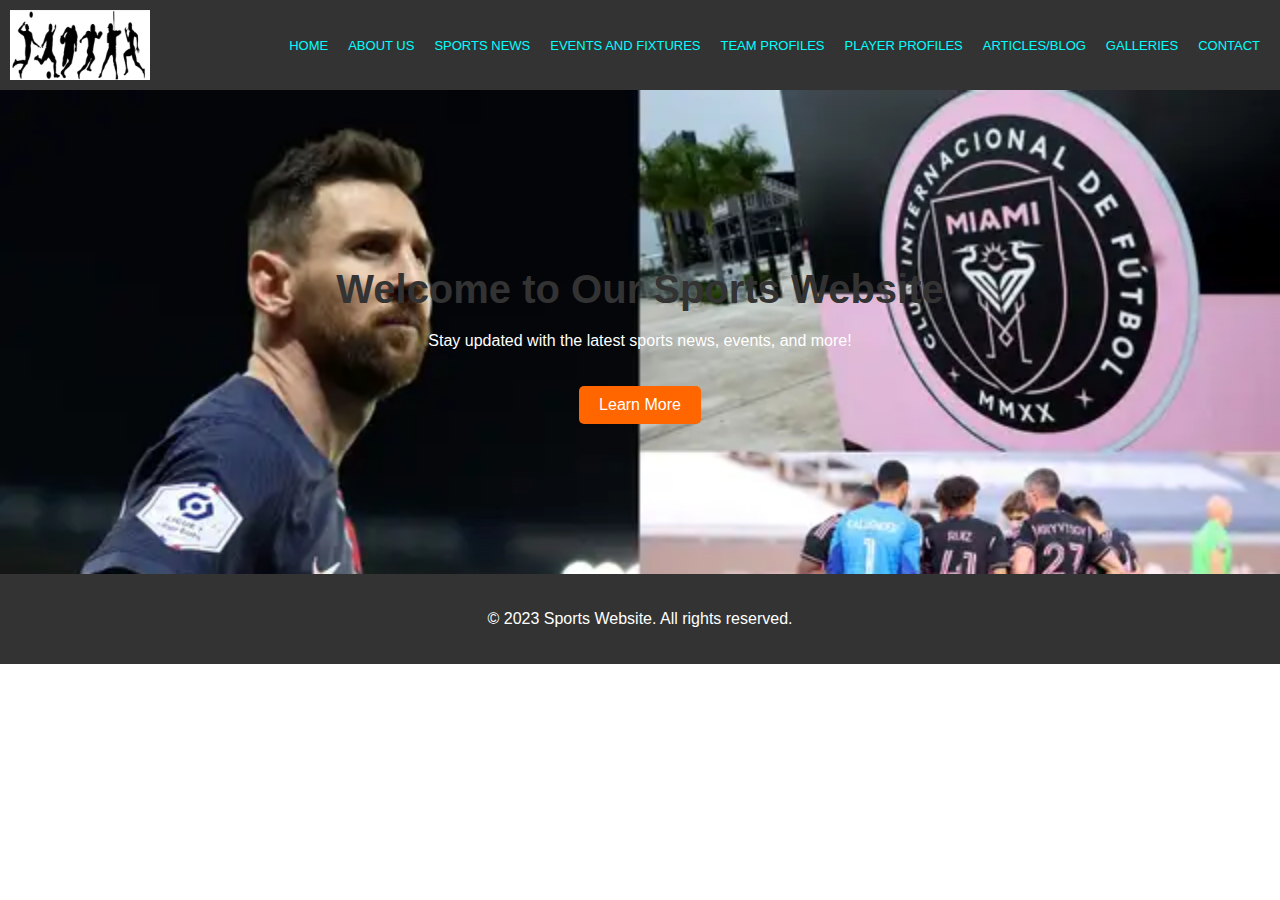
<file: index.html>
<!DOCTYPE html>
<html lang="en">
<head>
  <meta charset="UTF-8">
  <meta name="viewport" content="width=device-width, initial-scale=1.0">
  <link rel="stylesheet" href="sport.css">

  <title>Sports Website Landing Page</title>
  <style>
    /* Add your custom CSS styles here */
  </style>
</head>
<body>
  <header>
    <nav class="navbar">
      <img src="Screen-Shot-2018-10-06-at-11.38.35-PM-1.png" alt="Logo">
      <div class="menu">
        <ul>
        <li><a href="homepage.html">Home</a></li>
        <li><a href="about.html">About Us</a></li>
        <li><a href="sport.html">Sports News</a></li>
        <li><a href="eventandfixture.html">Events and Fixtures</a></li>
        <li><a href="team.html">Team Profiles</a></li>
        <li><a href="player.html">Player Profiles</a></li>
        <li><a href="blog.html">Articles/Blog</a></li>
        <li><a href="gallery.html">Galleries</a></li>
        <li><a href="contact.html">Contact</a></li>
      </ul>
    </div>
    </nav>
  </header>

  <section id="hero">
    <h1>Welcome to Our Sports Website</h1>
    <p>Stay updated with the latest sports news, events, and more!</p>
    <a href="#" class="cta-button">Learn More</a>
  </section>
 <footer>
    <p>&copy; 2023 Sports Website. All rights reserved.</p>
  </footer>
</body>
</html>
</file>
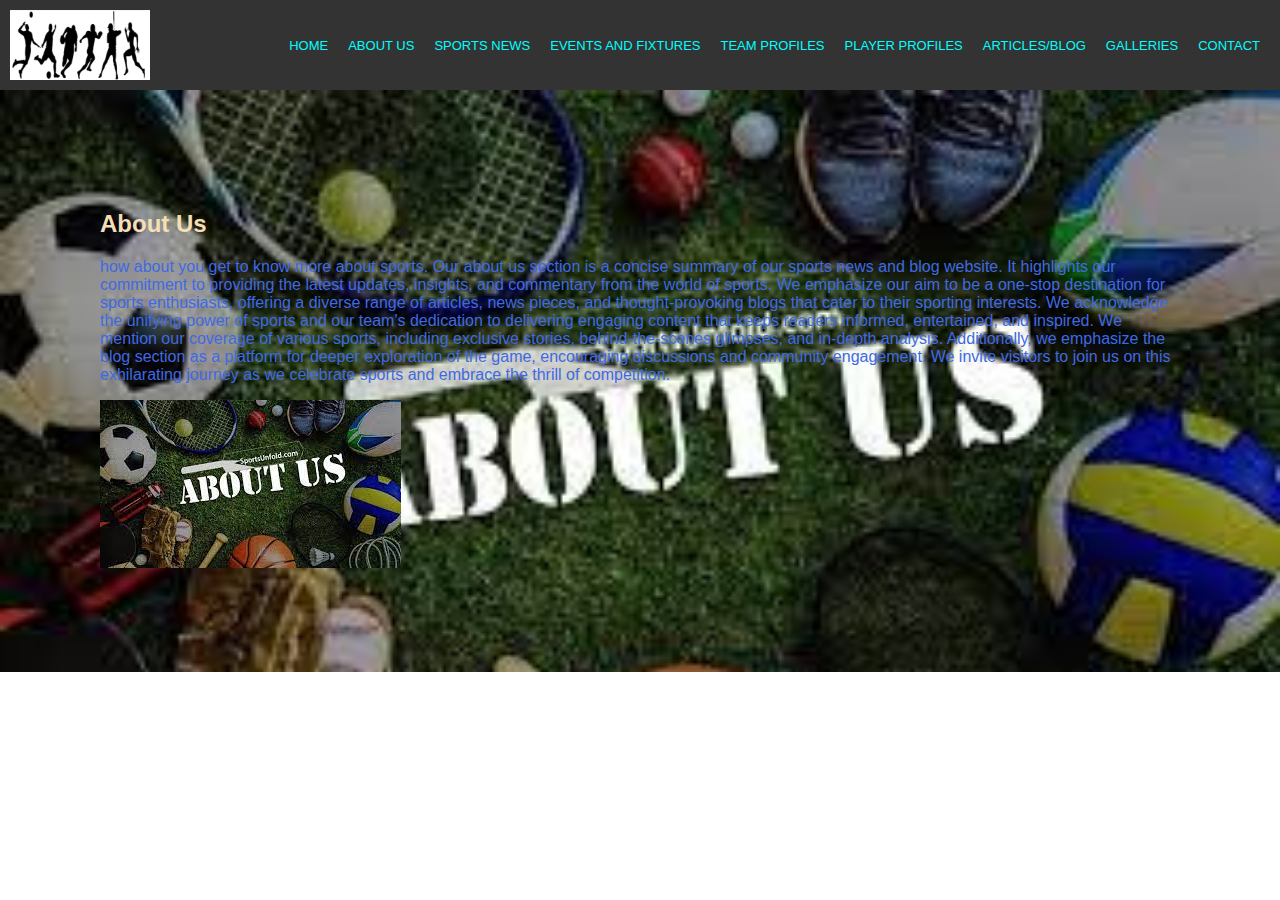
<file: about.html>
<!DOCTYPE html>
<html lang="en">
<head>
  <meta charset="UTF-8">
  <meta name="viewport" content="width=device-width, initial-scale=1.0">
  <link rel="stylesheet" href="sport.css">

  <title>Sports Website Landing Page</title>
  <style>
    /* Add your custom CSS styles here */
  </style>
</head>
<body>
  <header>
    <nav class="navbar">
      <img src="Screen-Shot-2018-10-06-at-11.38.35-PM-1.png" alt="Logo">
      <div class="menu">
        <ul>
        <li><a href="index.html">Home</a></li>
        <li><a href="about.html">About Us</a></li>
        <li><a href="sport.html">Sports News</a></li>
        <li><a href="eventandfixture.html">Events and Fixtures</a></li>
        <li><a href="team.html">Team Profiles</a></li>
        <li><a href="player.html">Player Profiles</a></li>
        <li><a href="blog.html">Articles/Blog</a></li>
        <li><a href="gallery.html">Galleries</a></li>
        <li><a href="contact.html">Contact</a></li>
      </ul>
    </div>
    </nav>
  </header>
  <section id="about">
    <h2>About Us</h2>
    <p>how about you get to know more about sports.

        Our about us section is a concise summary of our sports news and blog website. It highlights our commitment to providing the latest updates, insights, and commentary from the world of sports. We emphasize our aim to be a one-stop destination for sports enthusiasts, offering a diverse range of articles, news pieces, and thought-provoking blogs that cater to their sporting interests. We acknowledge the unifying power of sports and our team's dedication to delivering engaging content that keeps readers informed, entertained, and inspired. We mention our coverage of various sports, including exclusive stories, behind-the-scenes glimpses, and in-depth analysis. Additionally, we emphasize the blog section as a platform for deeper exploration of the game, encouraging discussions and community engagement. We invite visitors to join us on this exhilarating journey as we celebrate sports and embrace the thrill of competition.
        
        </p>
        <img src="about us.jpg">
  </section>
</file>
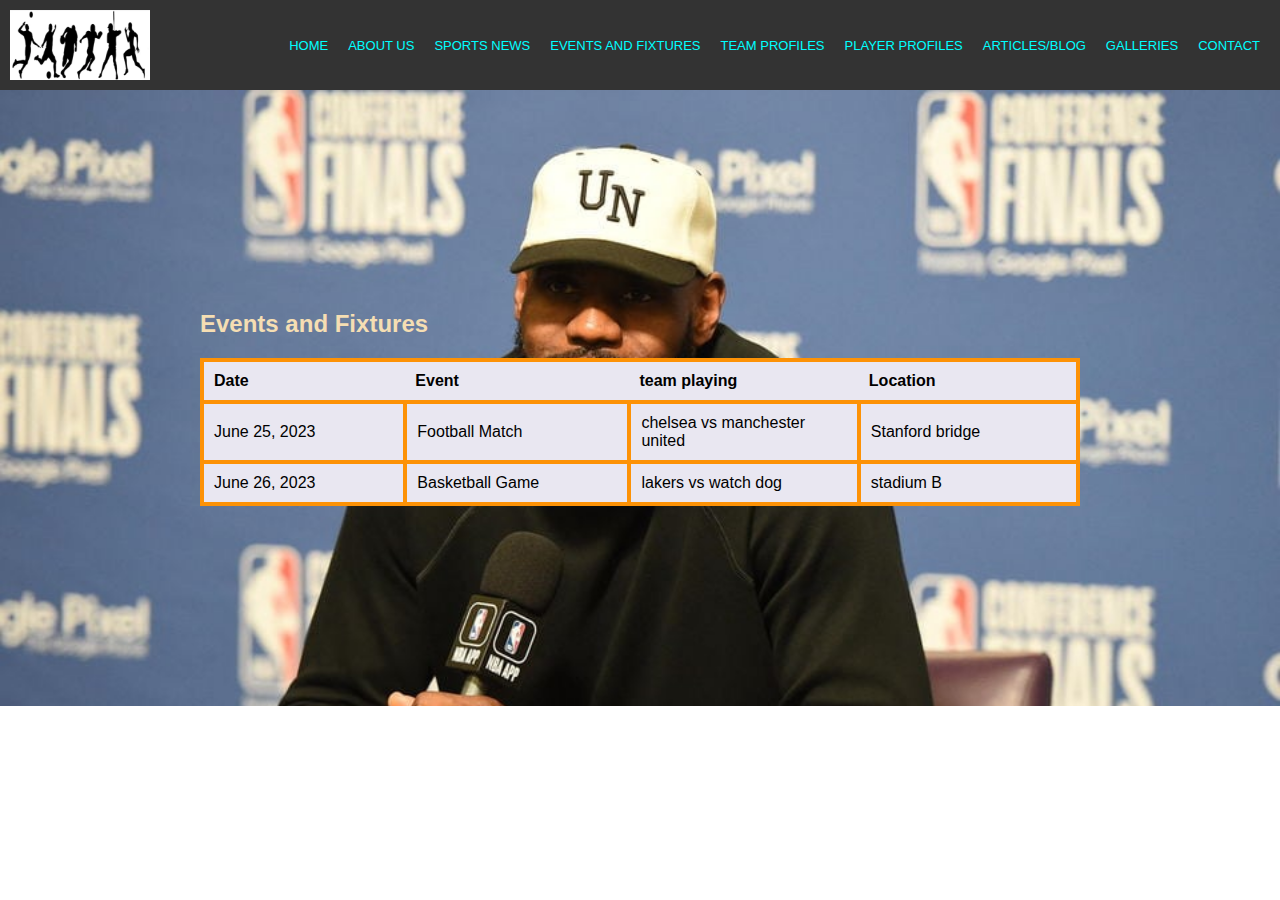
<file: eventandfixture.html>
<!DOCTYPE html>
<html lang="en">
<head>
  <meta charset="UTF-8">
  <meta name="viewport" content="width=device-width, initial-scale=1.0">
  <link rel="stylesheet" href="sport.css">

  <title>Sports Website Landing Page</title>
  <style>
    /* Add your custom CSS styles here */
  </style>
</head>
<body>
  <header>
    <nav class="navbar">
      <img src="Screen-Shot-2018-10-06-at-11.38.35-PM-1.png" alt="Logo">
      <div class="menu">
        <ul>
        <li><a href="index.html">Home</a></li>
        <li><a href="about.html">About Us</a></li>
        <li><a href="sport.html">Sports News</a></li>
        <li><a href="eventandfixture.html">Events and Fixtures</a></li>
        <li><a href="team.html">Team Profiles</a></li>
        <li><a href="player.html">Player Profiles</a></li>
        <li><a href="blog.html">Articles/Blog</a></li>
        <li><a href="gallery.html">Galleries</a></li>
        <li><a href="contact.html">Contact</a></li>
      </ul>
    </div>
    </nav>
  </header>
  <section id="fixtures">
    <h2>Events and Fixtures</h2>
    <table>
      <tr>
        <th>Date</th>
        <th>Event</th>
        <th>team playing</th>
        <th>Location</th>
      </tr>
      <tr>
        <td>June 25, 2023</td>
        <td>Football Match</td>
        <td>chelsea vs manchester united</td>
        <td>Stanford bridge</td>
      </tr>
      <tr>
        <td>June 26, 2023</td>
        <td>Basketball Game</td>
        <td>lakers vs watch dog</td>
        <td>stadium B</td>
      </tr>
    </table>
  </section>
</file>
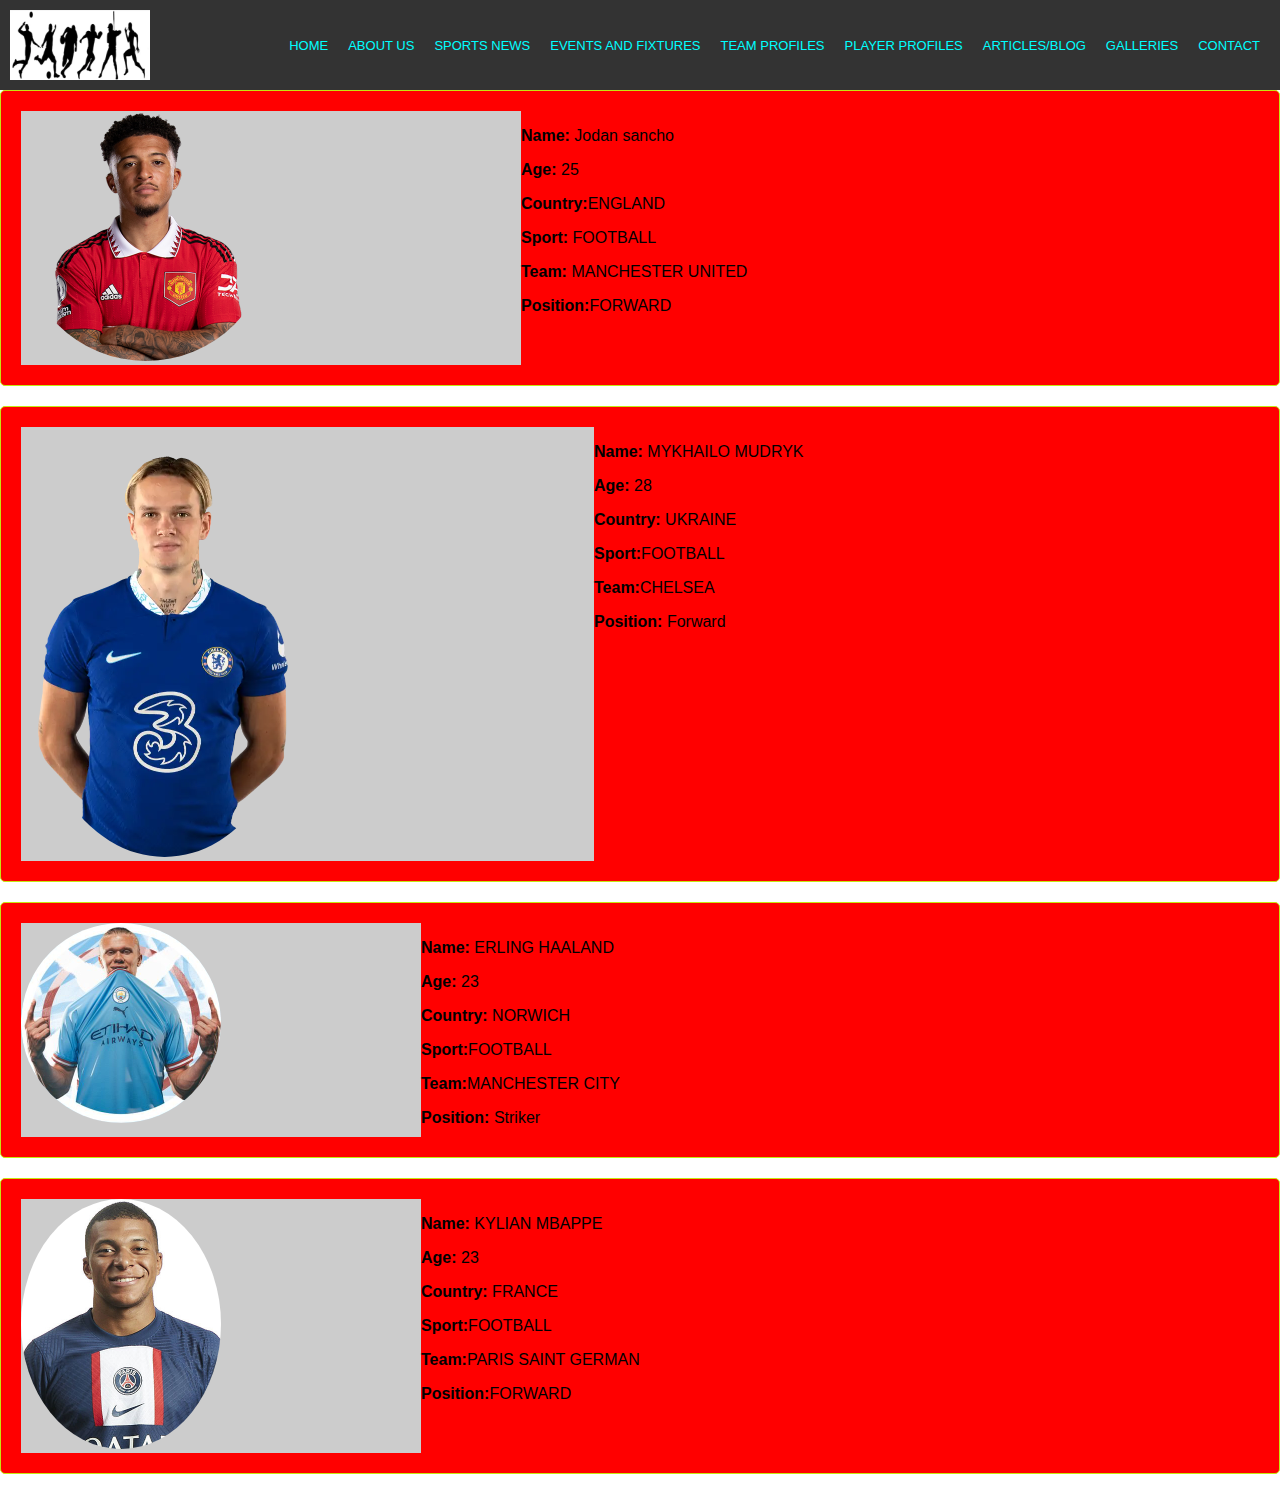
<file: player.html>
<!DOCTYPE html>
<html lang="en">
<head>
  <meta charset="UTF-8">
  <meta name="viewport" content="width=device-width, initial-scale=1.0">
  <link rel="stylesheet" href="sport.css">

  <title>Sports Website Landing Page</title>
  <style>
    /* Add your custom CSS styles here */
  </style>
</head>
<body>
  <header>
    <nav class="navbar">
      <img src="Screen-Shot-2018-10-06-at-11.38.35-PM-1.png" alt="Logo">
      <div class="menu">
        <ul>
        <li><a href="index.html">Home</a></li>
        <li><a href="about.html">About Us</a></li>
        <li><a href="sport.html">Sports News</a></li>
        <li><a href="eventandfixture.html">Events and Fixtures</a></li>
        <li><a href="team.html">Team Profiles</a></li>
        <li><a href="player.html">Player Profiles</a></li>
        <li><a href="blog.html">Articles/Blog</a></li>
        <li><a href="gallery.html">Galleries</a></li>
        <li><a href="contact.html">Contact</a></li>
      </ul>
    </div>
    </nav>
  </header>
  <body>
    <section id="player profile">
        <div class="profile-container">
            <div class="profile">
               <div class="profile-picture">
                <img src="jadon.png" alt="Player 1">
                 </div>
                   <div class="profile-info">
                      <p><label>Name:</label> Jodan sancho</p>
                       <p><label>Age:</label> 25</p>
                        <p><label>Country:</label>ENGLAND</p>
                         <p><label>Sport:</label> FOOTBALL</p>
                           <p><label>Team:</label> MANCHESTER UNITED</p>
                            <p><label>Position:</label>FORWARD</p>
                 </div>
            </div>
    
           <div class="profile">
                <div class="profile-picture">
                   <img src="mudryk.webp" alt="Player 2">
                </div>
                <div class="profile-info">
                   <p><label>Name:</label> MYKHAILO MUDRYK</p>
                     <p><label>Age:</label> 28</p>
                       <p><label>Country:</label> UKRAINE</p>
                        <p><label>Sport:</label>FOOTBALL</p>
                         <p><label>Team:</label>CHELSEA</p>
                           <p><label>Position:</label> Forward</p>
                </div>
            </div>
            <div class="profile">
                <div class="profile-picture">
                   <img src="haaland.jpg" alt="Player 3">
                </div>
                <div class="profile-info">
                   <p><label>Name:</label> ERLING HAALAND</p>
                     <p><label>Age:</label> 23</p>
                       <p><label>Country:</label> NORWICH</p>
                        <p><label>Sport:</label>FOOTBALL</p>
                         <p><label>Team:</label>MANCHESTER CITY</p>
                           <p><label>Position:</label> Striker</p>
                </div>
            </div>
            <div class="profile">
                <div class="profile-picture">
                   <img src="mbappe.jpg" alt="Player 3">
                </div>
                <div class="profile-info">
                   <p><label>Name:</label> KYLIAN MBAPPE</p>
                     <p><label>Age:</label> 23</p>
                       <p><label>Country:</label> FRANCE</p>
                        <p><label>Sport:</label>FOOTBALL</p>
                         <p><label>Team:</label>PARIS SAINT GERMAN</p>
                           <p><label>Position:</label>FORWARD</p>
                </div>
            </div>
        </div>
    </section>

  </body>
</file>
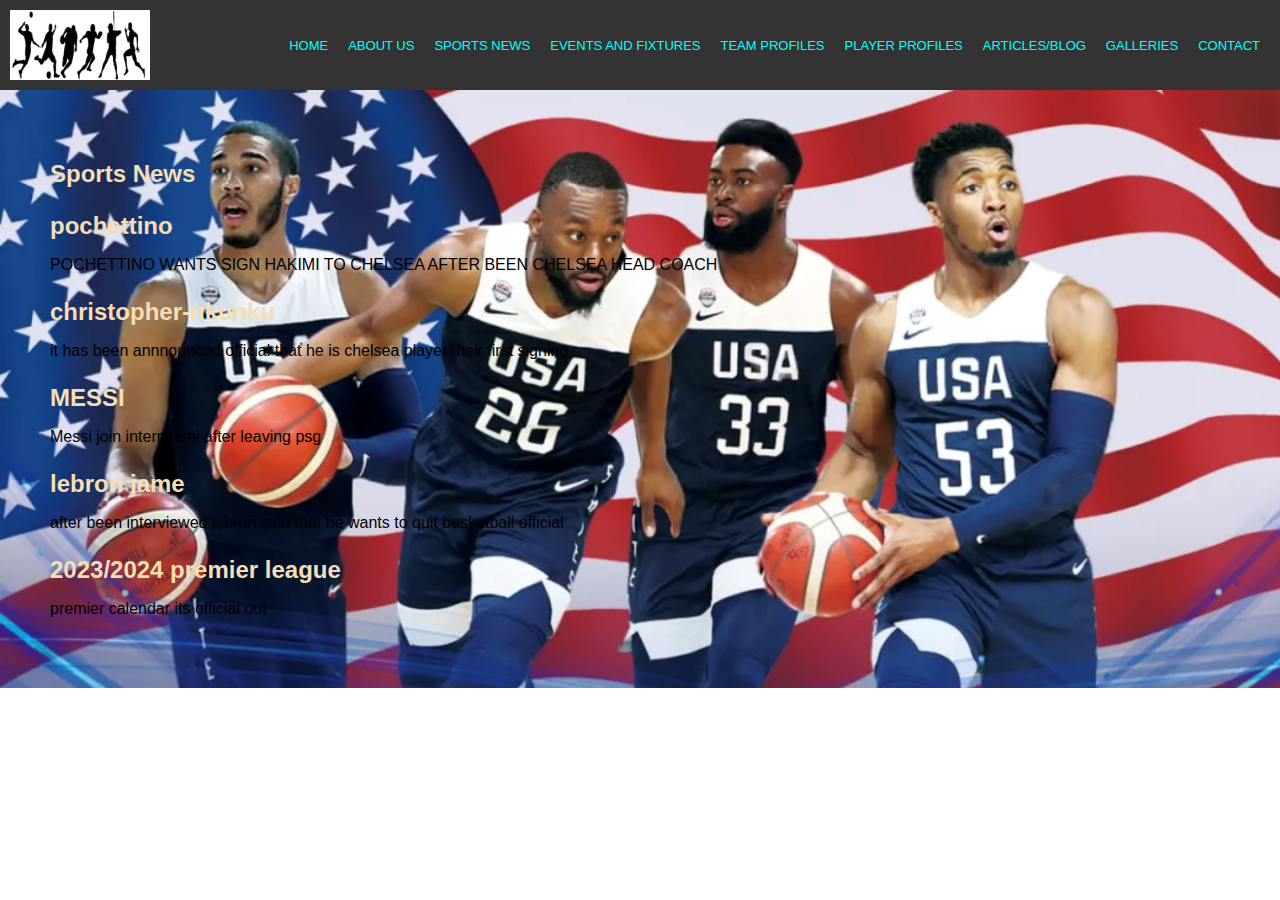
<file: sport.html>
<!DOCTYPE html>
<html lang="en">
<head>
  <meta charset="UTF-8">
  <meta name="viewport" content="width=device-width, initial-scale=1.0">
  <link rel="stylesheet" href="sport.css">

  <title>Sports Website Landing Page</title>
  <style>
    /* Add your custom CSS styles here */
  </style>
</head>
<body>
  <header>
    <nav class="navbar">
      <img src="Screen-Shot-2018-10-06-at-11.38.35-PM-1.png" alt="Logo">
      <div class="menu">
        <ul>
        <li><a href="index.html">Home</a></li>
        <li><a href="about.html">About Us</a></li>
        <li><a href="sport.html">Sports News</a></li>
        <li><a href="eventandfixture.html">Events and Fixtures</a></li>
        <li><a href="team.html">Team Profiles</a></li>
        <li><a href="player.html">Player Profiles</a></li>
        <li><a href="blog.html">Articles/Blog</a></li>
        <li><a href="gallery.html">Galleries</a></li>
        <li><a href="contact.html">Contact</a></li>
      </ul>
    </div>
    </nav>
  </header>
  <section id="news">
    <h2>Sports News</h2>
    <div class="article">
      <h3>pochettino</h3>
      <p>POCHETTINO WANTS SIGN HAKIMI TO CHELSEA AFTER BEEN CHELSEA HEAD COACH</p>
    </div>
    <div class="article">
      <h3>christopher-nkunku</h3>
      <p>it has been annnounced official that he is chelsea player their first signing</p>
    </div>
    <div class="article">
        <h3>MESSI</h3>
        <p>Messi join intermiami after leaving psg</p>
      </div>
      <div class="article">
        <h3>lebron jame</h3>
        <p>after been interviewed lebron said that he wants to quit basketball official</p>
      </div>
      <div class="article">
        <h3>2023/2024 premier league</h3>
        <p>premier calendar its official out</p>
      </div>
  </section>
</file>
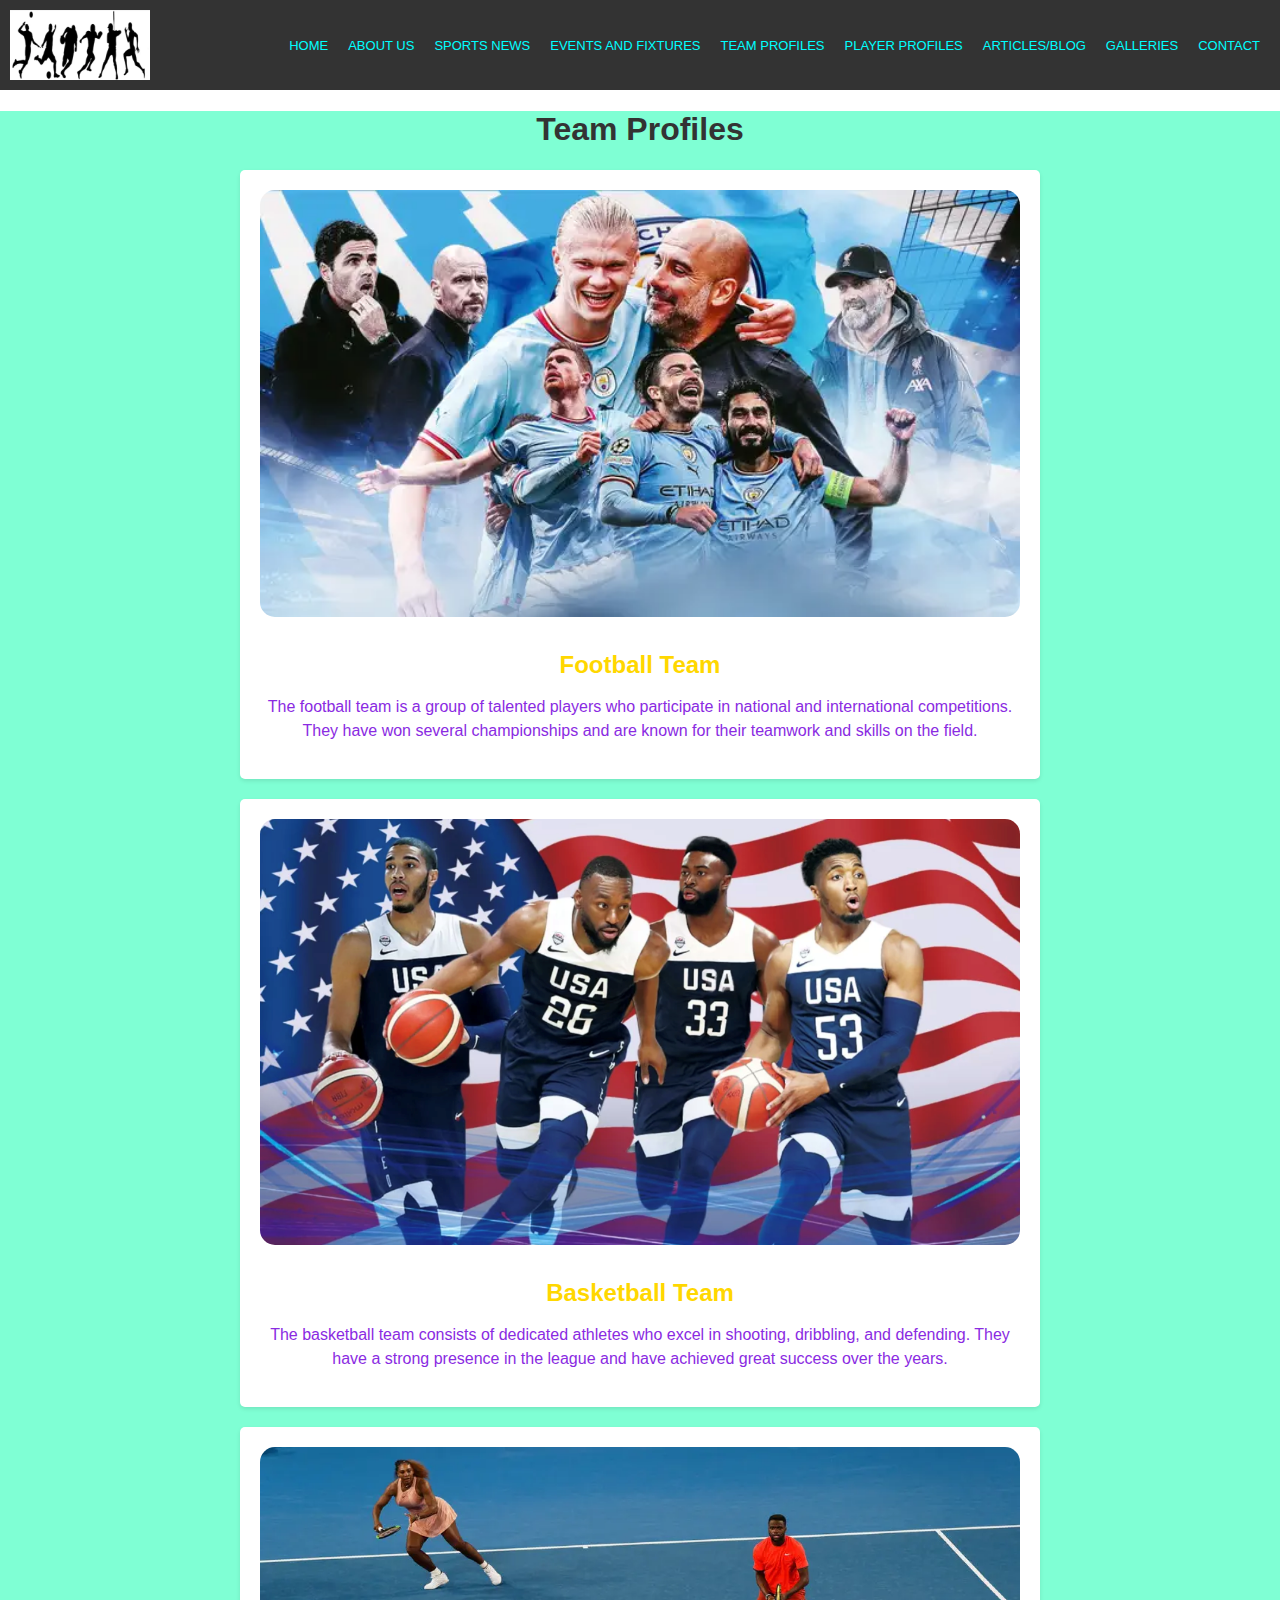
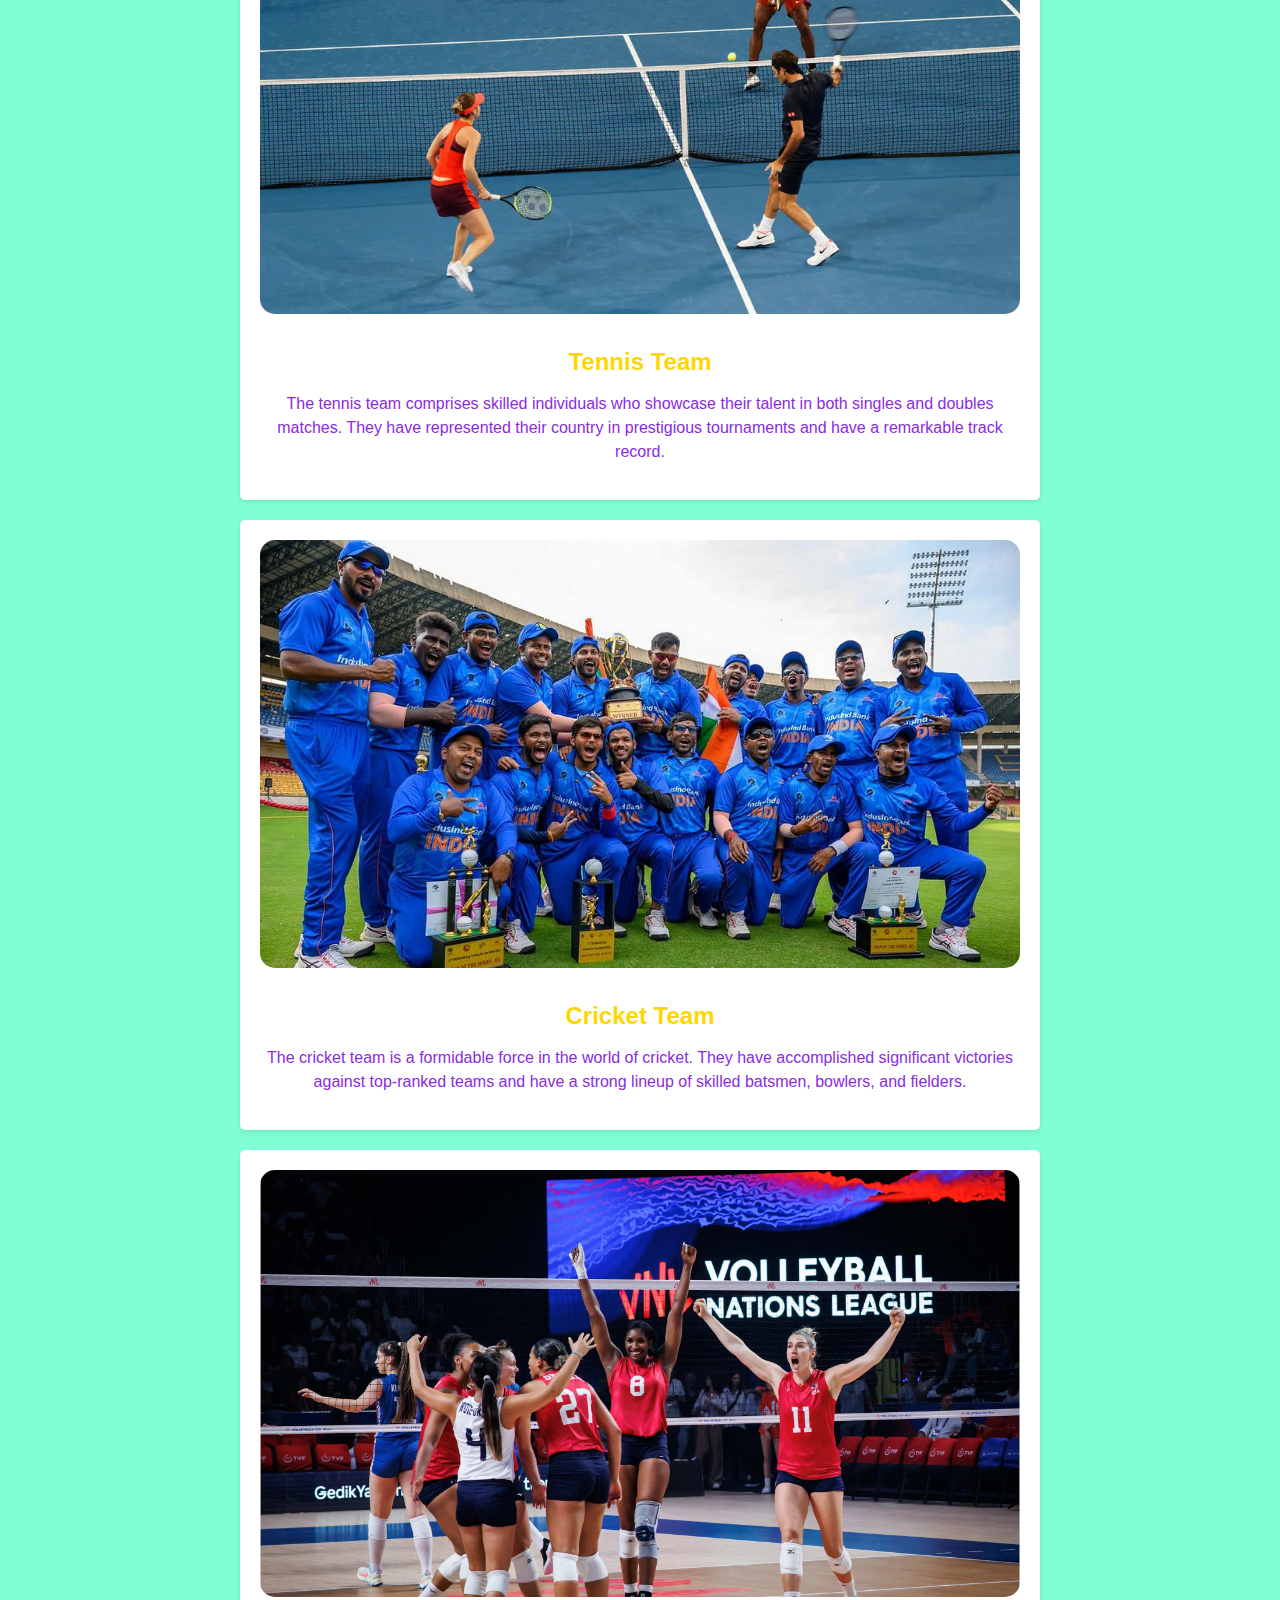
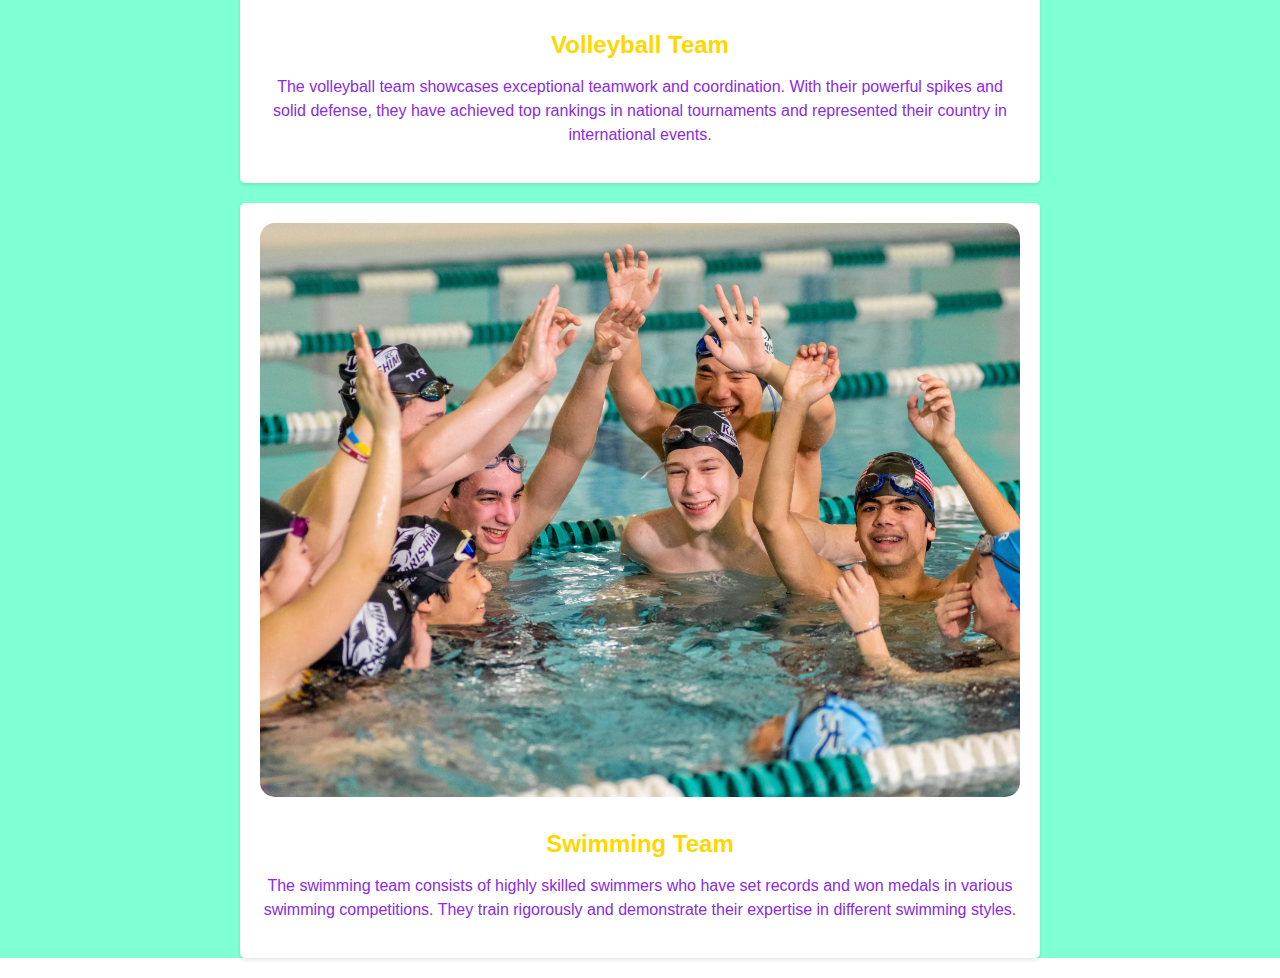
<file: team.html>
<!DOCTYPE html>
<html lang="en">
<head>
  <meta charset="UTF-8">
  <meta name="viewport" content="width=device-width, initial-scale=1.0">
  <link rel="stylesheet" href="sport.css">

  <title>Sports Website Landing Page</title>
  <style>
    /* Add your custom CSS styles here */
  </style>
</head>
<body>
  <header>
    <nav class="navbar">
      <img src="Screen-Shot-2018-10-06-at-11.38.35-PM-1.png" alt="Logo">
      <div class="menu">
        <ul>
        <li><a href="index.html">Home</a></li>
        <li><a href="about.html">About Us</a></li>
        <li><a href="sport.html">Sports News</a></li>
        <li><a href="eventandfixture.html">Events and Fixtures</a></li>
        <li><a href="team.html">Team Profiles</a></li>
        <li><a href="player.html">Player Profiles</a></li>
        <li><a href="blog.html">Articles/Blog</a></li>
        <li><a href="gallery.html">Galleries</a></li>
        <li><a href="contact.html">Contact</a></li>
      </ul>
    </div>
    </nav>
  </header>
   <body>
    <section id="team">
    <div class="container">
      <h1>Team Profiles</h1>
  
      <div class="team-card">
        <img src="Man_City_One_Team_League.webp" alt="Football Team">
        <h2>Football Team</h2>
        <p>The football team is a group of talented players who participate in national and international competitions. They have won several championships and are known for their teamwork and skills on the field.</p>
      </div>
  
      <div class="team-card">
        <img src="basketball.png" alt="Basketball Team">
        <h2>Basketball Team</h2>
        <p>The basketball team consists of dedicated athletes who excel in shooting, dribbling, and defending. They have a strong presence in the league and have achieved great success over the years.</p>
      </div>
  
      <div class="team-card">
        <img src="06tennis-web1-jumbo.webp" alt="Tennis Team">
        <h2>Tennis Team</h2>
        <p>The tennis team comprises skilled individuals who showcase their talent in both singles and doubles matches. They have represented their country in prestigious tournaments and have a remarkable track record.</p>
      </div>
  
      <div class="team-card">
        <img src="cricket-team-1.avif" alt="Cricket Team">
        <h2>Cricket Team</h2>
        <p>The cricket team is a formidable force in the world of cricket. They have accomplished significant victories against top-ranked teams and have a strong lineup of skilled batsmen, bowlers, and fielders.</p>
      </div>
  
      <div class="team-card">
        <img src="volleyb.webp" alt="Volleyball Team">
        <h2>Volleyball Team</h2>
        <p>The volleyball team showcases exceptional teamwork and coordination. With their powerful spikes and solid defense, they have achieved top rankings in national tournaments and represented their country in international events.</p>
      </div>
  
      <div class="team-card">
        <img src="swim-team-group.jpg" alt="Swimming Team">
        <h2>Swimming Team</h2>
        <p>The swimming team consists of highly skilled swimmers who have set records and won medals in various swimming competitions. They train rigorously and demonstrate their expertise in different swimming styles.</p>
      </div>
    </div>
    </section>
  </body>
  </html>
</file>
<file: sport.css>
/* Global Styles */
body {
    font-family: Arial, sans-serif;
    margin: 0;
    padding: 0;
  }
  
  h1, h2, h3 {
    color: wheat
  }
  
  a {
    color: #fff;
    text-decoration: none;
  }
  
  /* Header Styles */
  header {
    background-color: #333;
    padding: 10px;
    position:sticky;
    top:0;
    z-index: 999 ;
  }
  .navbar
  {
     display: flex;
     justify-content: space-between;
     padding:20px,40px;
  }
  .navbar img
  {
    max-width:100%;
    height:70px;
  }
  .menu ul
  {
    display:flex;
  }
  .menu ul li
  {
    list-style: none;
    margin:10px;
  }
  .menu ul li a
  {
    text-decoration: none;
    color:aqua;
    text-transform: uppercase;
    font-size: 13px;
  }
  .menu ul li a:hover
  {
    color:blue;
  }
  
  /* Hero Section Styles */
  #hero {
    background-image:url(GOAL_-_Multiple_Images_-_3_Stacked_-_Facebook_\(33\).webp);
    background-size:cover;
    text-align: center;
    padding: 150px 0;
    color: #fff;
  }
  
  #hero h1 {
    font-size: 40px;
    margin-bottom: 20px;
  }
  
  .cta-button {
    display: inline-block;
    background-color: #ff6600;
    padding: 10px 20px;
    border-radius: 5px;
    margin-top: 20px;
  }
  
  /* About Section Styles */
  #about {
    padding: 100px;
    color: royalblue;
    background-image:url(about\ us.jpg);
    background-size:cover;
  }
    /* News Section Styles */
  #news {
    padding: 50px;
    background-image:url(basketball.png);
    background-size: cover;
  }
  
  .article {
    margin-bottom: 20px;
  }
  
  .article h3 {
    font-size: 24px;
    margin-bottom: 10px;
  }
  
  /* Fixtures Section Styles */
  #fixtures {
    padding: 200px;
    background-image: URL(james-pix.jpg);
    background-size: cover;
  }
  
  table {
    width: 100%;
    border-collapse: collapse;
    margin-top: 20px;
  }
  
  th, td {
    padding: 10px;
    text-align: left;
    border-bottom: 1px solid #ccc;
  }
  /*team styles*/
  h1 {
    color: #333;
    text-align: center;
  }

  .container {
    max-width: 800px;
    margin: 0px;
  }

  .team-card {
    background-color: #fff;
    border-radius: 5px;
    box-shadow: 0 2px 4px rgba(0, 0, 0, 0.1);
    padding: 20px;
    margin-bottom: 20px;
    text-align: center;
  }
  #team
  {
    background-color:aquamarine;
    background-size: cover;
  }

  .team-card h2 {
    color: gold;
    font-size: 24px;
    margin-bottom: 10px;
  }

  .team-card p {
    color: blueviolet;
    font-size: 16px;
    line-height: 1.5;
  }

  .team-card img {
    width: 100%;
    border-radius: 15px;
    margin-bottom: 10px;
  }
  /*--blog--------------------------------*/
#blog
{
    display:flex;
    justify-content: center;
    align-items: center;
    flex-direction: column;
    padding:0px;
    border-box:1px solid rgba(0,0,0,0.05);

}
.blog-heading
{
    display:flex;
    justify-content: center;
    align-items: center;
    flex-direction: column;
    background-color: black;
    width:  100%;
    height: 100%;
    left: auto;
  }
.blog-heading span
{
    color:blue;
    font-size: 40PX;    
}
.blog-heading h3
{
font-size:2.4rem;
color:blueviolet;
}
.blog-container
{
    display:flex;
    justify-content: center;
    align-items:center;
    margin:0px;
    flex-wrap: wrap;
    background-color:whitesmoke;
} 
.blog-box
{
    width:350px;
    background-color: grey;
    border:4px solid burlywood;
    margin:20px;
    
}
.blog-img
{
    width:100%;
    height:auto;
    border-radius: 50px;
}
.blog-img img
{
    width:100%;
    height:100%;
    object-fit: cover;
    object-position:center;
    border-radius: 50px;
}
.blog-text
{
    padding:30px;
    display:flex;
    flex-direction: column;
}
.blog-text span
{
    color:white;
    font-size: 0.9rem;

}
.blog-text .blog-title
{
    font-size: 1.3rems;
    font-weight:500;
    color:blue;
}
.blog-text.blog-title:hover
{
    color:red;
    transition:all ease 0.3s;

}
.section
{
    width:100%;
    min-height: 100%;
    background-color: red;
}
.container
{
    width:100%;
    display:block;
    margin:auto;
}
.content-section
{
    float:left;
    width:55%;
}
.image-section
{
    float:right;
    width:40%;
}
#player profiles
{
  display:flex;
  justify-content: center;
  align-items: center;
  flex-direction: column;
  padding:0px;
  border-box:1px solid rgba(0,0,0,0.05);

}
.profile {
  display: flex;
  margin-bottom: 20px;
  border: 1px solid #c6e611;
  border-radius: 5px;
  padding: 20px;
  background-color: #ff0000;
}

.profile-picture {
  flex: 40px 10px 100px 50px;
  margin-right: 0px;
  background-color: #ccc;
}

.profile-picture img {
  width: 50%;
  height: auto;
  border-radius: 50%;
}

.profile-info {
  flex: 1;
}

.profile-info p {
  margin-bottom: 10px;
}

.profile-info label {
  font-weight: bold;
}
/* gallery  */

.headergallery
{
  justify-content: center;
  align-items: center;
  flex-direction: column;
  background-color: blanchedalmond;
  width:  100%;
  height: 100%;
  left: auto;
  color:antiquewhite;
}
#gallerysection
{
  width:100%;
  height:100%;
  justify-content: center;
  padding:0px;
  margin:0px;
}
table{
  width:100%;
  height:100%;
  margin-top:0px;
}
tr, td
{
  width:350px;
    background-color: rgb(233, 231, 241);
    border:4px solid rgb(253, 146, 6);
    margin:0px;
}
.gallery
{
  width:100%;
  height:auto;
  border-radius: 40px;
}
.gallery img
{
  width:100%;
  height:100%;
  object-fit: cover;
  object-position:center;
  border-radius: 10px;

}



  /* Footer Styles */
  footer {
    background-color: #333;
    color: #fff;
    text-align: center;
    padding: 20px;
  }
</file>
